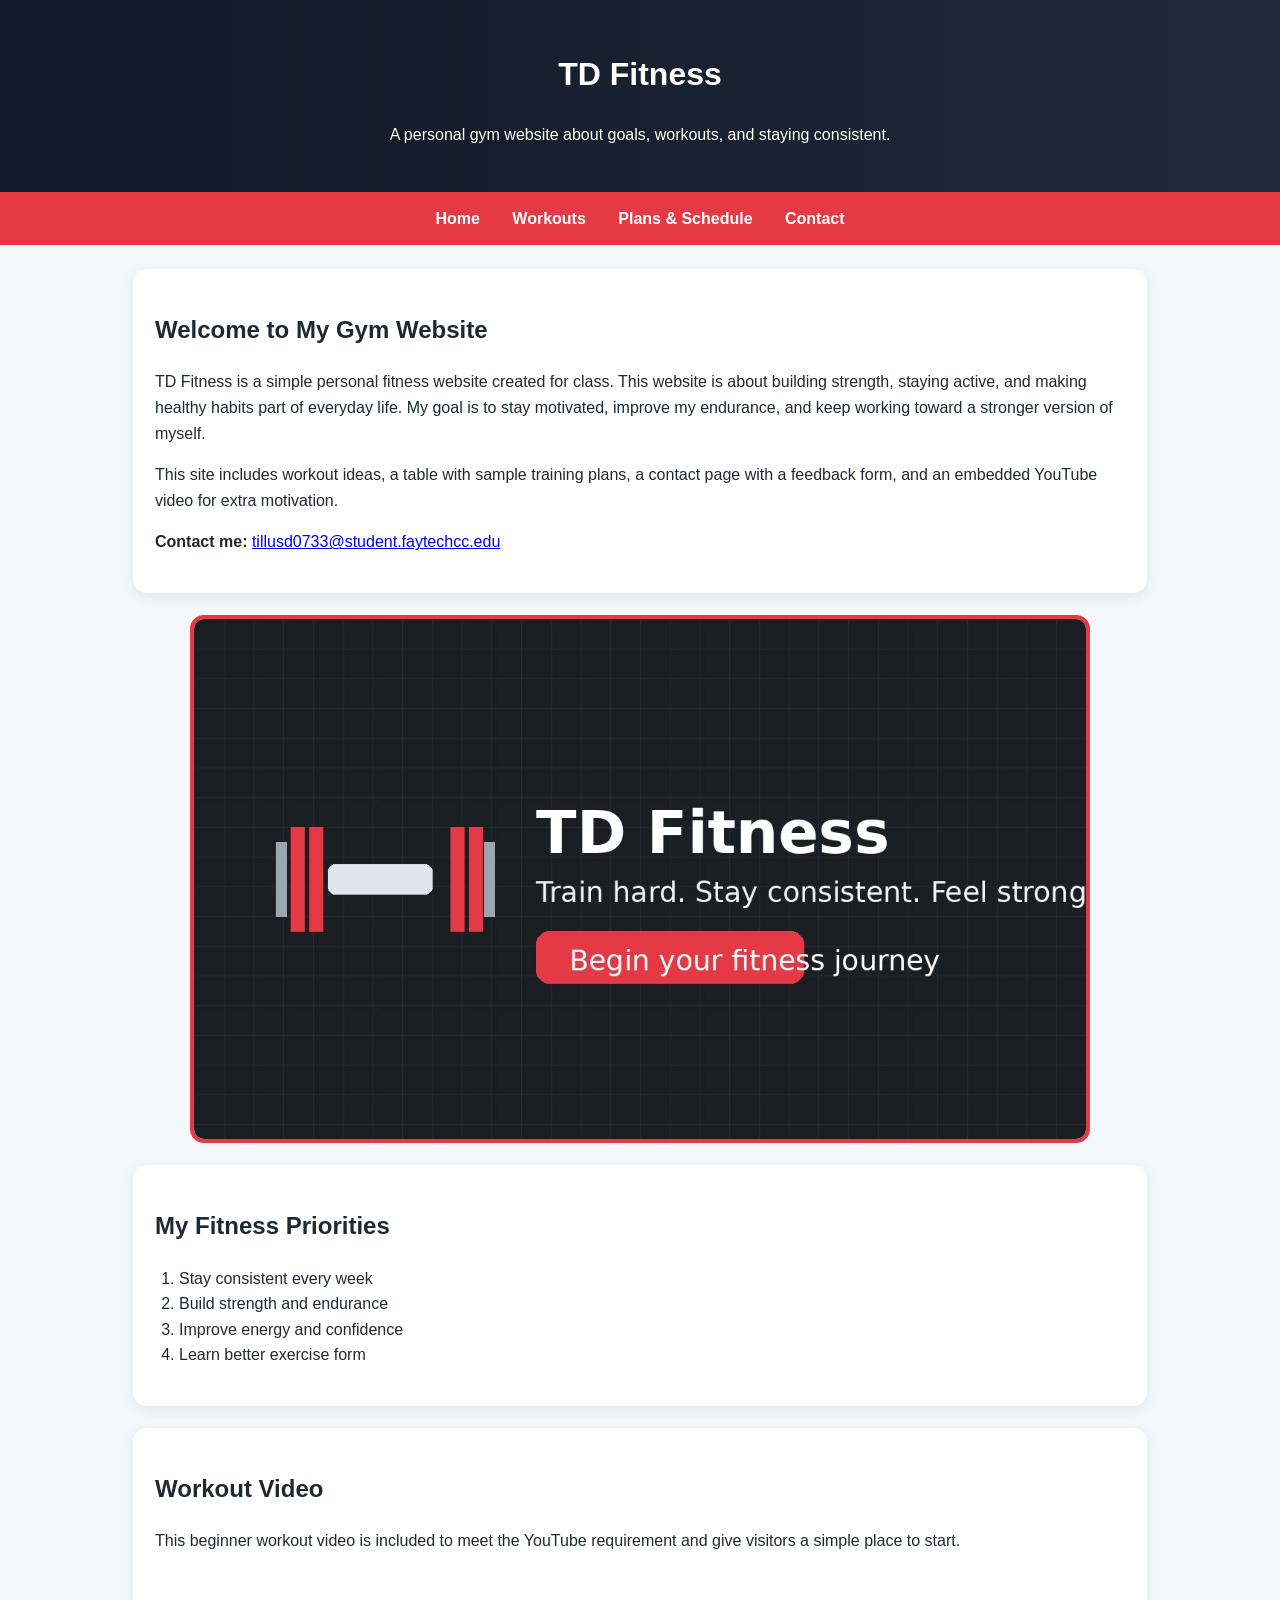
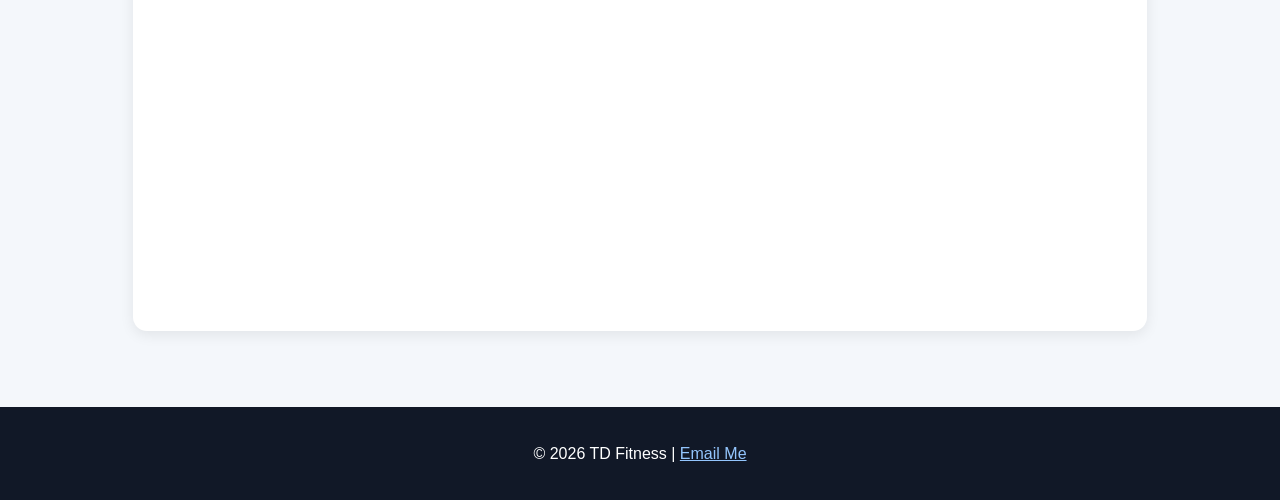
<file: index.html>
<!DOCTYPE html>
<html lang="en">
<head>
  <meta charset="UTF-8">
  <meta name="viewport" content="width=device-width, initial-scale=1.0">
  <title>TD Fitness | Home</title>
  <link rel="stylesheet" href="styles.css">
</head>
<body>
  <header>
    <h1>TD Fitness</h1>
    <p>A personal gym website about goals, workouts, and staying consistent.</p>
  </header>
  <nav>
    <a href="index.html">Home</a>
    <a href="workouts.html">Workouts</a>
    <a href="schedule.html">Plans & Schedule</a>
    <a href="contact.html">Contact</a>
  </nav>
  <main>
    <div class="card">
      <h2>Welcome to My Gym Website</h2>
      <p>TD Fitness is a simple personal fitness website created for class. This website is about building strength, staying active, and making healthy habits part of everyday life. My goal is to stay motivated, improve my endurance, and keep working toward a stronger version of myself.</p>
      <p>This site includes workout ideas, a table with sample training plans, a contact page with a feedback form, and an embedded YouTube video for extra motivation.</p>
      <p><strong>Contact me:</strong> <a href="mailto:tillusd0733@student.faytechcc.edu">tillusd0733@student.faytechcc.edu</a></p>
    </div>

    <img src="gym.jpg" alt="Gym themed image with dumbbell and fitness text" class="hero-img">

    <div class="card">
      <h2>My Fitness Priorities</h2>
      <ol>
        <li>Stay consistent every week</li>
        <li>Build strength and endurance</li>
        <li>Improve energy and confidence</li>
        <li>Learn better exercise form</li>
      </ol>
    </div>

    <div class="card">
      <h2>Workout Video</h2>
      <p>This beginner workout video is included to meet the YouTube requirement and give visitors a simple place to start.</p>
      <iframe width="560" height="315" src="https://www.youtube.com/embed/IT94xC35u6k" title="Beginner Gym Routine YouTube video" frameborder="0" allow="accelerometer; autoplay; clipboard-write; encrypted-media; gyroscope; picture-in-picture; web-share" referrerpolicy="strict-origin-when-cross-origin" allowfullscreen></iframe>
    </div>
  </main>
  <footer>
    <p>&copy; 2026 TD Fitness | <a href="mailto:tillusd0733@student.faytechcc.edu">Email Me</a></p>
  </footer>
</body>
</html>
</file>
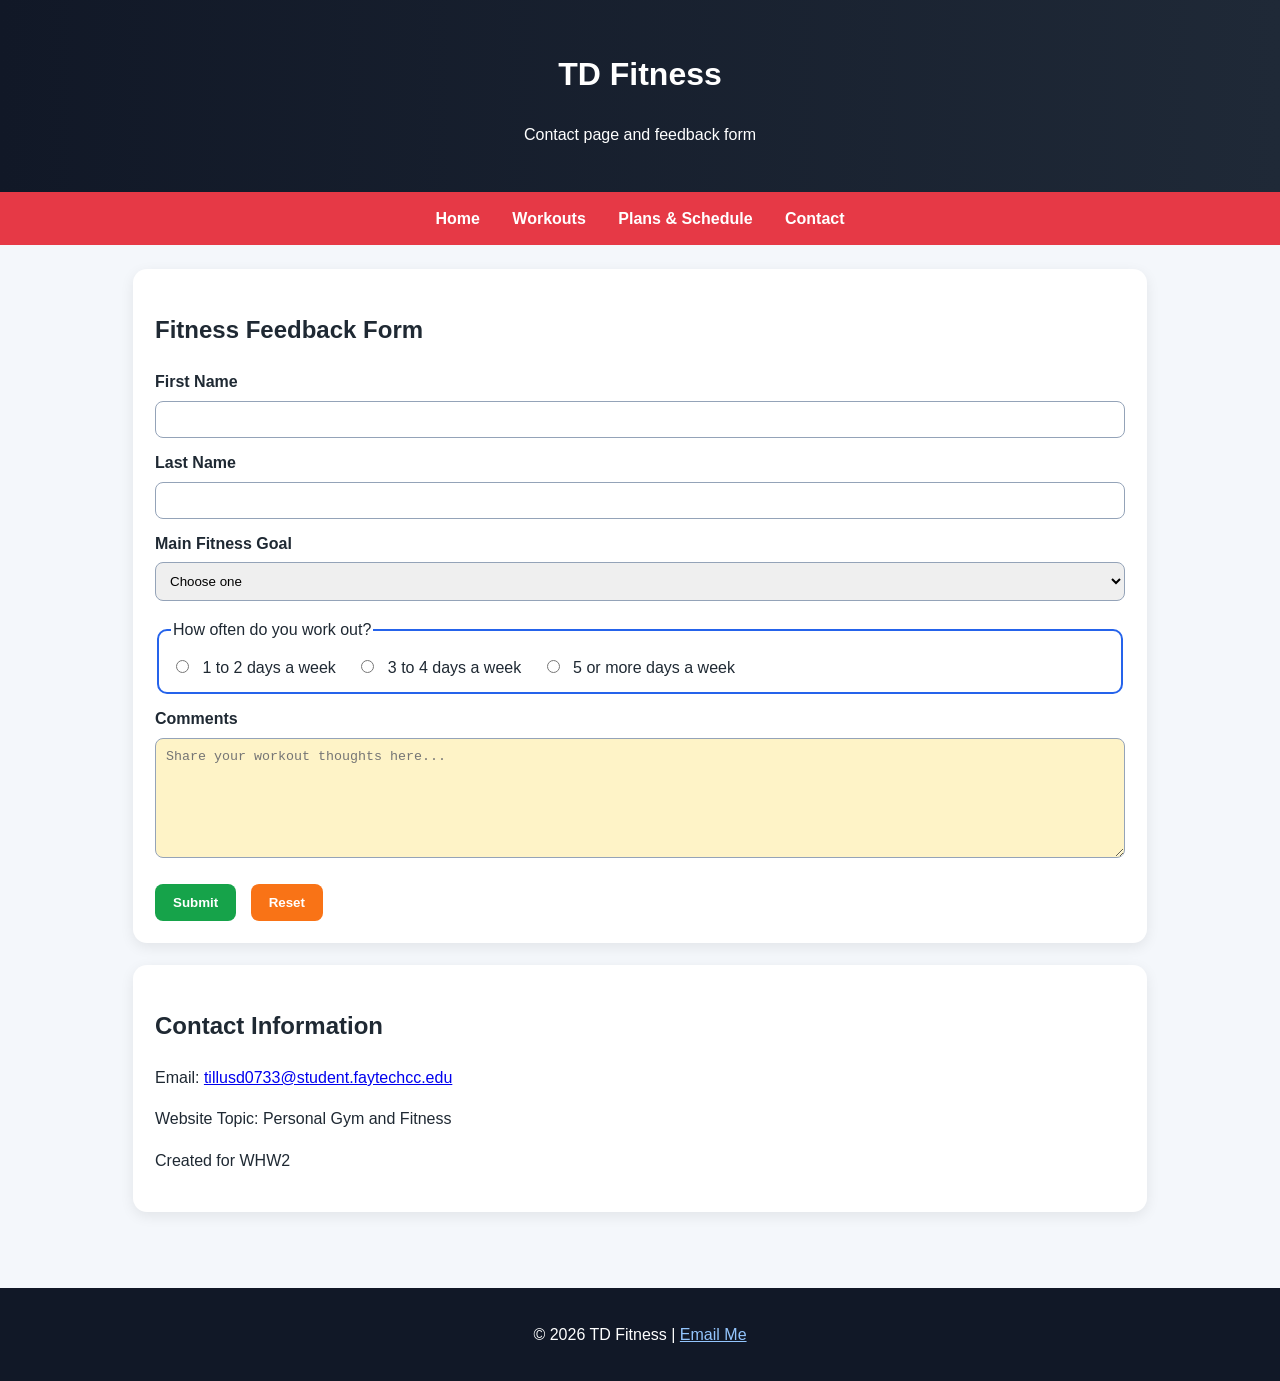
<file: contact.html>
<!DOCTYPE html>
<html lang="en">
<head>
  <meta charset="UTF-8">
  <meta name="viewport" content="width=device-width, initial-scale=1.0">
  <title>TD Fitness | Contact</title>
  <link rel="stylesheet" href="styles.css">
</head>
<body>
  <header>
    <h1>TD Fitness</h1>
    <p>Contact page and feedback form</p>
  </header>
  <nav>
    <a href="index.html">Home</a>
    <a href="workouts.html">Workouts</a>
    <a href="schedule.html">Plans & Schedule</a>
    <a href="contact.html">Contact</a>
  </nav>
  <main>
    <div class="card">
      <h2>Fitness Feedback Form</h2>
      <f<form class="contact-form">
        <label for="fname">First Name</label>
        <input type="text" id="fname" name="fname">

        <label for="lname">Last Name</label>
        <input type="text" id="lname" name="lname">

        <label for="goal">Main Fitness Goal</label>
        <select id="goal" name="goal">
          <option value="">Choose one</option>
          <option value="strength">Build Strength</option>
          <option value="weightloss">Lose Weight</option>
          <option value="endurance">Improve Endurance</option>
          <option value="health">Stay Healthy</option>
        </select>

        <fieldset>
          <legend>How often do you work out?</legend>
          <div class="radio-group">
            <input type="radio" id="two" name="frequency" value="1-2">
            <label for="two">1 to 2 days a week</label>

            <input type="radio" id="three" name="frequency" value="3-4">
            <label for="three">3 to 4 days a week</label>

            <input type="radio" id="five" name="frequency" value="5+">
            <label for="five">5 or more days a week</label>
          </div>
        </fieldset>

        <label for="comments">Comments</label>
        <textarea id="comments" name="comments" placeholder="Share your workout thoughts here..."></textarea>

        <div class="button-row">
          <button type="submit" class="submit-btn">Submit</button>
          <button type="reset" class="reset-btn">Reset</button>
        </div>
      </form>
    </div>

    <div class="card">
      <h2>Contact Information</h2>
      <p>Email: <a href="mailto:tillusd0733@student.faytechcc.edu">tillusd0733@student.faytechcc.edu</a></p>
      <p>Website Topic: Personal Gym and Fitness</p>
      <p>Created for WHW2</p>
    </div>
  </main>
  <footer>
    <p>&copy; 2026 TD Fitness | <a href="mailto:tillusd0733@student.faytechcc.edu">Email Me</a></p>
  </footer>
</body>
</html>
</file>
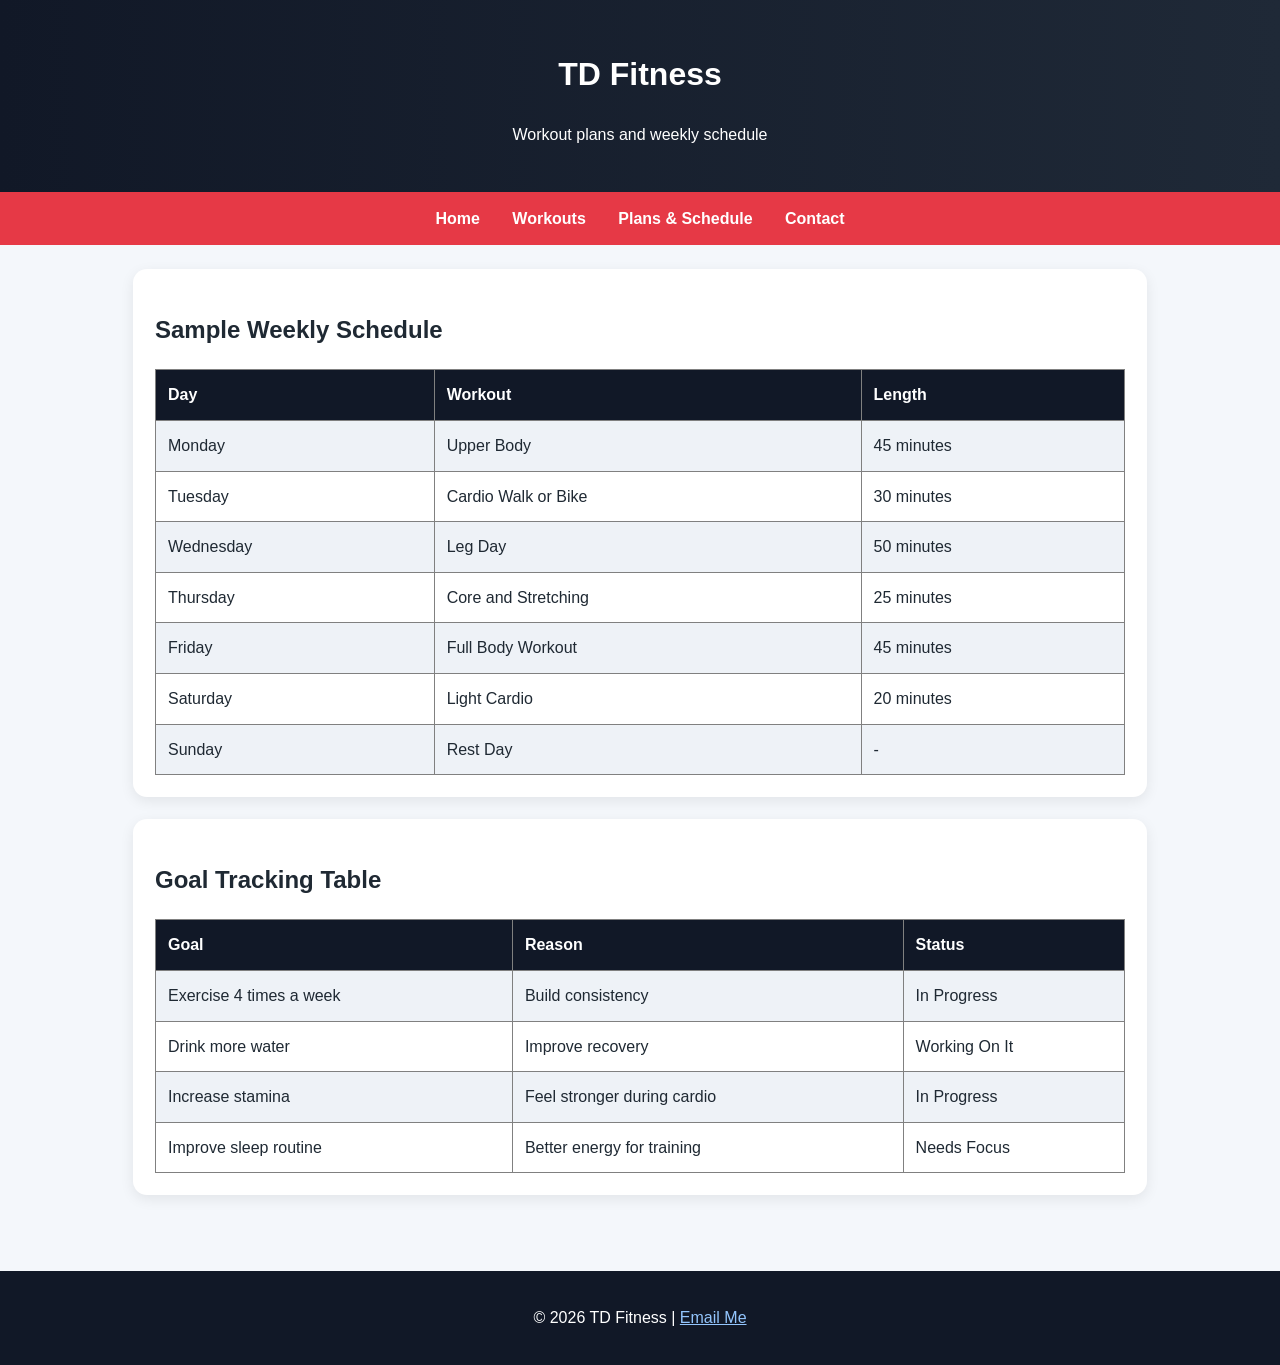
<file: schedule.html>
<!DOCTYPE html>
<html lang="en">
<head>
  <meta charset="UTF-8">
  <meta name="viewport" content="width=device-width, initial-scale=1.0">
  <title>TD Fitness | Plans & Schedule</title>
  <link rel="stylesheet" href="styles.css">
</head>
<body>
  <header>
    <h1>TD Fitness</h1>
    <p>Workout plans and weekly schedule</p>
  </header>
  <nav>
    <a href="index.html">Home</a>
    <a href="workouts.html">Workouts</a>
    <a href="schedule.html">Plans & Schedule</a>
    <a href="contact.html">Contact</a>
  </nav>
  <main>
    <div class="card">
      <h2>Sample Weekly Schedule</h2>
      <table border="1">
        <tr>
          <th>Day</th>
          <th>Workout</th>
          <th>Length</th>
        </tr>
        <tr><td>Monday</td><td>Upper Body</td><td>45 minutes</td></tr>
        <tr><td>Tuesday</td><td>Cardio Walk or Bike</td><td>30 minutes</td></tr>
        <tr><td>Wednesday</td><td>Leg Day</td><td>50 minutes</td></tr>
        <tr><td>Thursday</td><td>Core and Stretching</td><td>25 minutes</td></tr>
        <tr><td>Friday</td><td>Full Body Workout</td><td>45 minutes</td></tr>
        <tr><td>Saturday</td><td>Light Cardio</td><td>20 minutes</td></tr>
        <tr><td>Sunday</td><td>Rest Day</td><td>-</td></tr>
      </table>
    </div>

    <div class="card">
      <h2>Goal Tracking Table</h2>
      <table border="1">
        <tr>
          <th>Goal</th>
          <th>Reason</th>
          <th>Status</th>
        </tr>
        <tr><td>Exercise 4 times a week</td><td>Build consistency</td><td>In Progress</td></tr>
        <tr><td>Drink more water</td><td>Improve recovery</td><td>Working On It</td></tr>
        <tr><td>Increase stamina</td><td>Feel stronger during cardio</td><td>In Progress</td></tr>
        <tr><td>Improve sleep routine</td><td>Better energy for training</td><td>Needs Focus</td></tr>
      </table>
    </div>
  </main>
  <footer>
    <p>&copy; 2026 TD Fitness | <a href="mailto:tillusd0733@student.faytechcc.edu">Email Me</a></p>
  </footer>
</body>
</html>
</file>
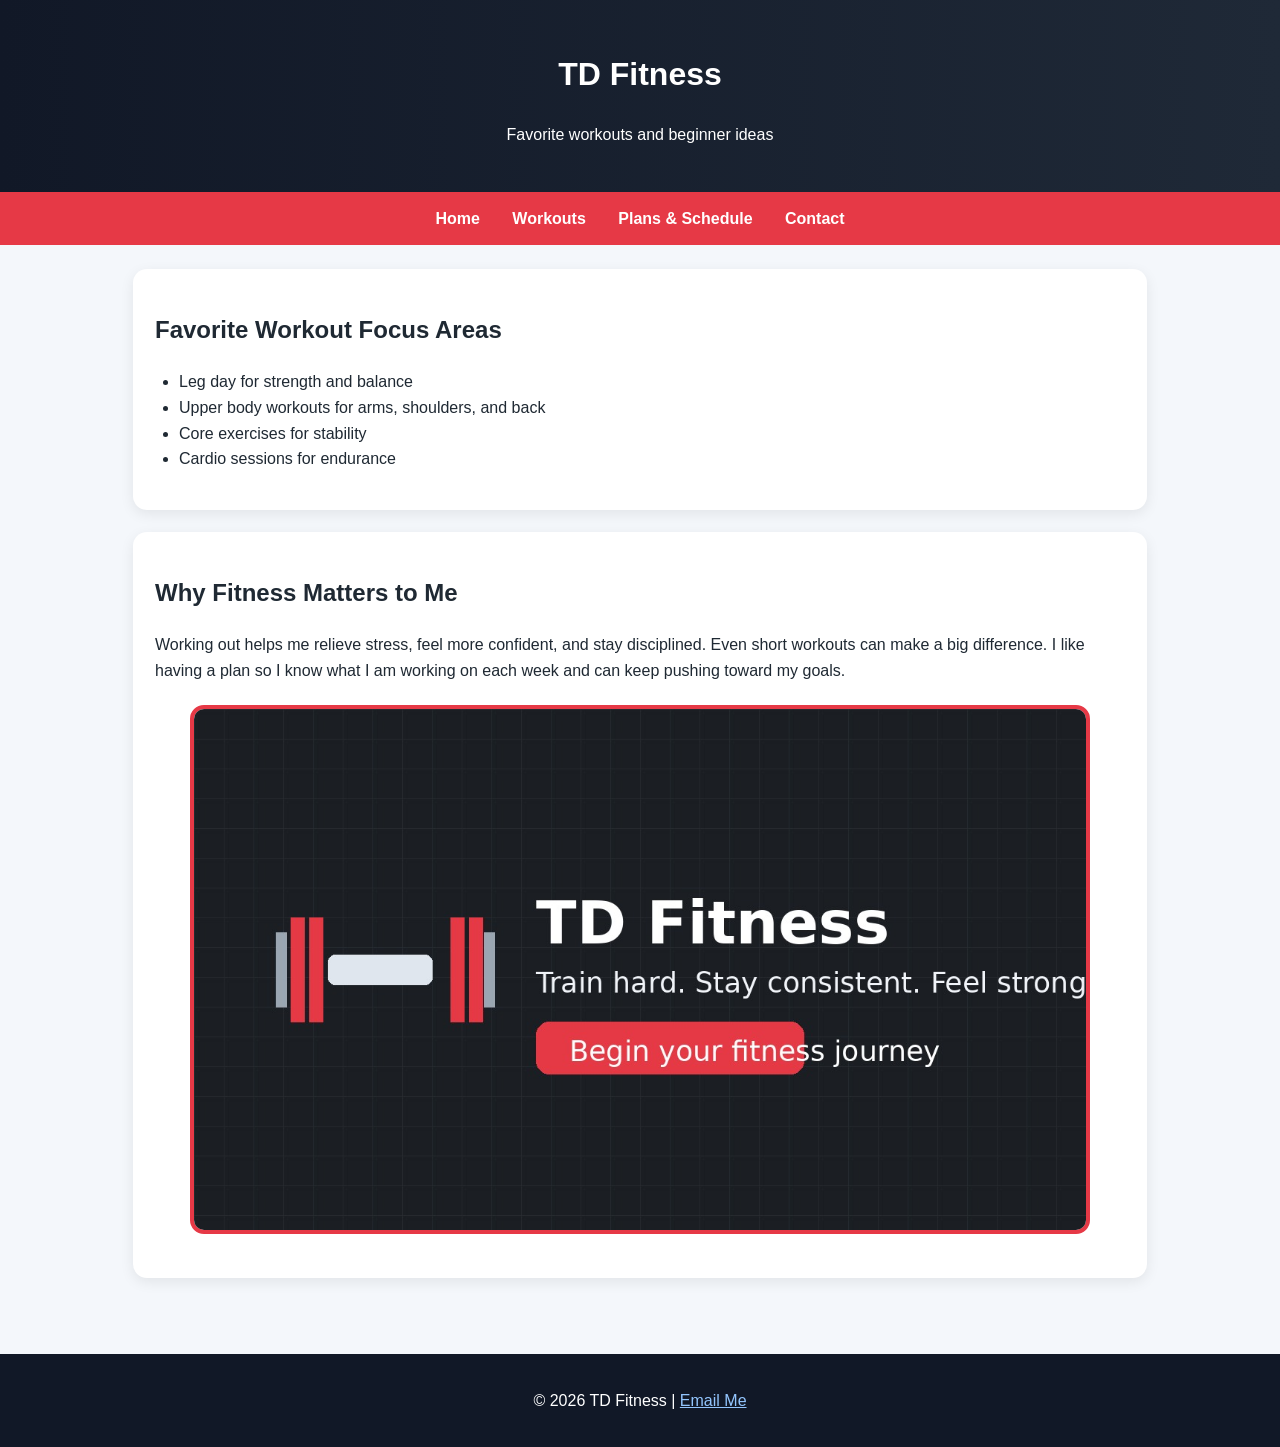
<file: workouts.html>
<!DOCTYPE html>
<html lang="en">
<head>
  <meta charset="UTF-8">
  <meta name="viewport" content="width=device-width, initial-scale=1.0">
  <title>TD Fitness | Workouts</title>
  <link rel="stylesheet" href="styles.css">
</head>
<body>
  <header>
    <h1>TD Fitness</h1>
    <p>Favorite workouts and beginner ideas</p>
  </header>
  <nav>
    <a href="index.html">Home</a>
    <a href="workouts.html">Workouts</a>
    <a href="schedule.html">Plans & Schedule</a>
    <a href="contact.html">Contact</a>
  </nav>
  <main>
    <div class="card">
      <h2>Favorite Workout Focus Areas</h2>
      <ul>
        <li>Leg day for strength and balance</li>
        <li>Upper body workouts for arms, shoulders, and back</li>
        <li>Core exercises for stability</li>
        <li>Cardio sessions for endurance</li>
      </ul>
    </div>

    <div class="card">
      <h2>Why Fitness Matters to Me</h2>
      <p>Working out helps me relieve stress, feel more confident, and stay disciplined. Even short workouts can make a big difference. I like having a plan so I know what I am working on each week and can keep pushing toward my goals.</p>
      <img src="gym.jpg" alt="Fitness image with gym theme" class="page-img">
    </div>
  </main>
  <footer>
    <p>&copy; 2026 TD Fitness | <a href="mailto:tillusd0733@student.faytechcc.edu">Email Me</a></p>
  </footer>
</body>
</html>
</file>
<file: styles.css>
* { box-sizing: border-box; }
body {
  margin: 0;
  font-family: Arial, Helvetica, sans-serif;
  background: #f4f7fb;
  color: #1f2933;
  line-height: 1.6;
}
header {
  background: linear-gradient(90deg, #111827, #1f2937);
  color: white;
  text-align: center;
  padding: 28px 16px;
}
nav {
  background: #e63946;
  text-align: center;
  padding: 14px 10px;
}
nav a {
  color: white;
  text-decoration: none;
  margin: 0 14px;
  font-weight: bold;
}
nav a:hover {
  text-decoration: underline;
}
main {
  max-width: 1050px;
  margin: 24px auto;
  padding: 0 18px 30px;
}
.card {
  background: white;
  border-radius: 14px;
  padding: 22px;
  margin-bottom: 22px;
  box-shadow: 0 4px 14px rgba(0,0,0,0.08);
}
.hero-img, .page-img {
  display: block;
  width: 100%;
  max-width: 900px;
  margin: 22px auto;
  border-radius: 14px;
  border: 4px solid #e63946;
}
ul, ol { padding-left: 24px; }
table {
  width: 100%;
  border-collapse: collapse;
  background: white;
}
th, td {
  padding: 12px;
  text-align: left;
}
th {
  background: #111827;
  color: white;
}
tr:nth-child(even) { background: #eef2f7; }
form {
  background: #dbeafe;
  padding: 20px;
  border-radius: 12px;
}
label {
  display: block;
  margin-top: 12px;
  font-weight: bold;
}
input[type="text"],
input[type="email"],
select,
textarea {
  width: 100%;
  padding: 10px;
  margin-top: 6px;
  border: 1px solid #94a3b8;
  border-radius: 8px;
}
fieldset {
  margin-top: 16px;
  border: 2px solid #2563eb;
  border-radius: 10px;
  padding: 12px;
}
.radio-group label {
  display: inline-block;
  font-weight: normal;
  margin: 0 16px 0 6px;
}
textarea {
  min-height: 120px;
  background: #fef3c7;
}
.button-row {
  margin-top: 18px;
}
.submit-btn, .reset-btn {
  border: none;
  padding: 11px 18px;
  color: white;
  font-weight: bold;
  border-radius: 8px;
  cursor: pointer;
  margin-right: 10px;
}
.submit-btn { background: #16a34a; }
.reset-btn { background: #f97316; }
iframe {
  display: block;
  margin: 20px auto;
  max-width: 100%;
}
footer {
  background: #111827;
  color: white;
  text-align: center;
  padding: 18px;
}
footer a { color: #93c5fd; }
</file>
